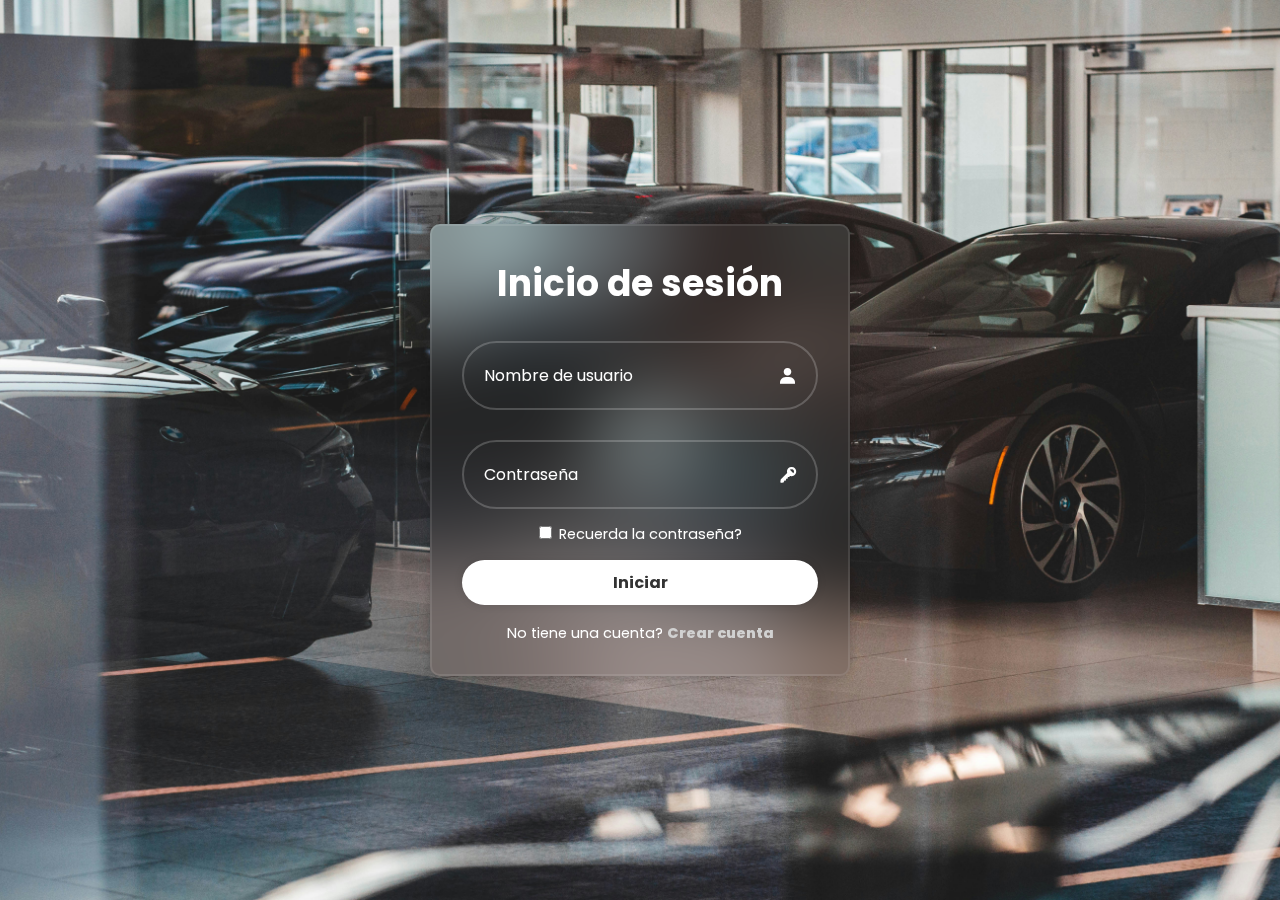
<file: index.html>
<!DOCTYPE html>
<html lang="en">
<head>
  <meta charset="UTF-8">
  <meta name="viewport" content="width=device-width, initial-scale=1.0">
  <title>Formulario Concensionario</title>
  <link rel="stylesheet" href="/style.css">
  <link href='https://unpkg.com/boxicons@2.1.4/css/boxicons.min.css' rel='stylesheet'>
  <link rel="shortcut icon" href="/icono-auto.png" type="image/x-icon">
</head>

<body>

    <div class="wrapper">
      <form action="">
        <h1>Inicio de sesión</h1>
          <div class="input-box">
            <input type="text" placeholder="Nombre de usuario" required>
            <i class='bx bxs-user'></i>
          </div>
            <div class="input-box">
              <input type="password" placeholder="Contraseña" required>
              <i class='bx bxs-key'></i>
            </div>
            <div class="remember-forgot">
                <label><input type="checkbox"> Recuerda la contraseña?</label>              
            </div>
            <button type="sumbit" class="btn">Iniciar</button>
          <div class="register-link">
            <p>No tiene una cuenta? <a href="registrarse.html">Crear cuenta</a></p>
          </div>

      </form>
    </div>
</body>

</html>
</file>
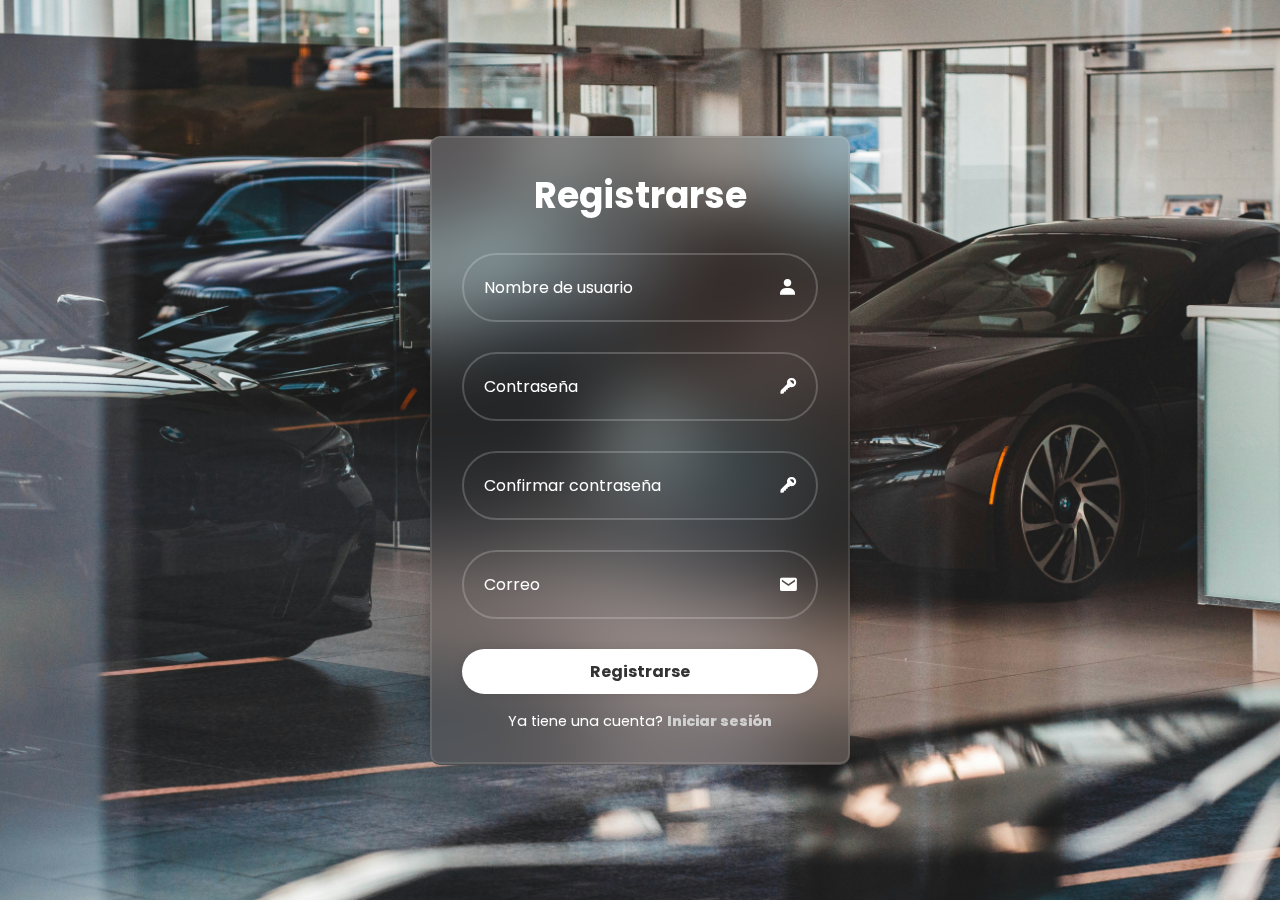
<file: registrarse.html>
<!DOCTYPE html>
<html lang="en">
<head>
  <meta charset="UTF-8">
  <meta name="viewport" content="width=device-width, initial-scale=1.0">
  <title>Formulario</title>
  <link rel="stylesheet" href="/style.css">
  <link href='https://unpkg.com/boxicons@2.1.4/css/boxicons.min.css' rel='stylesheet'>
  <link rel="shortcut icon" href="/icono-auto.png" type="image/x-icon">
</head>

<body>

    <div class="wrapper">
      <form action="">
        <h1>Registrarse</h1>
          <div class="input-box">
            <input type="text" placeholder="Nombre de usuario" required>
            <i class='bx bxs-user'></i>
          </div>
          <div class="input-box">
            <input type="password" placeholder="Contraseña" required>
            <i class='bx bxs-key'></i>
          </div>
          <div class="input-box">
            <input type="password" placeholder="Confirmar contraseña" required>
            <i class='bx bxs-key'></i>
        </div>
          
          <div class="input-box">
            <input type="text" placeholder="Correo" required>
            <i class='bx bxs-envelope'></i>
        </div>
          <button type="sumbit" class="btn">Registrarse</button>
          <div class="register-link">
            <p>Ya tiene una cuenta? <a href="index.html">Iniciar sesión</a></p>
          </div>

      </form>
    </div>
</body>

</html>
</file>
<file: style.css>
@import url("https://fonts.googleapis.com/css2?family=Poppins:wght@100;200;400&display=swap");
* {
  margin: 0;
  padding: 0;
  box-sizing: border-box;
  font-family: "Poppins", sans-serif;
}

body {
  display: flex;
  justify-content: center;
  align-items: center;
  min-height: 100vh;
  background: url(/fondos-autos.jpg) no-repeat;
  background-size: cover;
  background-position: center;
}
body .wrapper {
  width: 420px;
  background: transparent;
  border: 2px solid rgba(255, 255, 255, 0.1);
  backdrop-filter: blur(40px);
  box-shadow: 0 0 10px rgba(0, 0, 0, 0.2);
  color: #fff;
  border-radius: 10px;
  padding: 30px;
}
body .wrapper h1 {
  font-size: 36px;
  text-align: center;
}
body .wrapper .input-box {
  position: relative;
  width: 100%;
  height: 50%;
  margin: 30px 0;
}
body .wrapper .input-box input {
  width: 100%;
  height: 100%;
  background: transparent;
  border: none;
  outline: none;
  border: 2px solid rgba(255, 255, 255, 0.2);
  border-radius: 40px;
  font-size: 16px;
  color: #fff;
  padding: 20px 45px 20px 20px;
}
body .wrapper .input-box input::-moz-placeholder {
  color: #fff;
}
body .wrapper .input-box input::placeholder {
  color: #fff;
}
body .wrapper .input-box i {
  position: absolute;
  right: 20px;
  top: 50%;
  transform: translateY(-50%);
  font-size: 20px;
}
body .wrapper .remember-forgot {
  display: flex;
  justify-content: center;
  align-items: center;
  font-size: 14.5px;
  margin: -15px 0 15px;
}
body .wrapper .remember-forgot label input {
  color: #fff;
  margin-right: 3px;
}
body .wrapper .remember-forgot a {
  color: #fff;
  text-decoration: none;
}
body .wrapper .remember-forgot a:hover {
  text-decoration: none;
}
body .wrapper .btn {
  width: 100%;
  height: 45px;
  background: #fff;
  border: none;
  outline: none;
  border-radius: 40px;
  box-shadow: 0 0 10px rgba(0, 0, 0, 0.1);
  cursor: pointer;
  font-size: 16px;
  color: #333;
  font-weight: 700;
  transition: all 0.5s ease-in-out;
}
body .wrapper .btn:hover {
  background-color: rgb(194, 194, 194);
}
body .wrapper .register-link {
  font-size: 14.5px;
  text-align: center;
  margin-top: 20px 0 15px;
}
body .wrapper .register-link p {
  margin-top: 5%;
}
body .wrapper .register-link p a {
  color: #d1d1d1;
  text-decoration: none;
  font-weight: 800;
}
body .wrapper .register-link p a:hover {
  text-decoration: underline;
}/*# sourceMappingURL=style.css.map */
</file>
